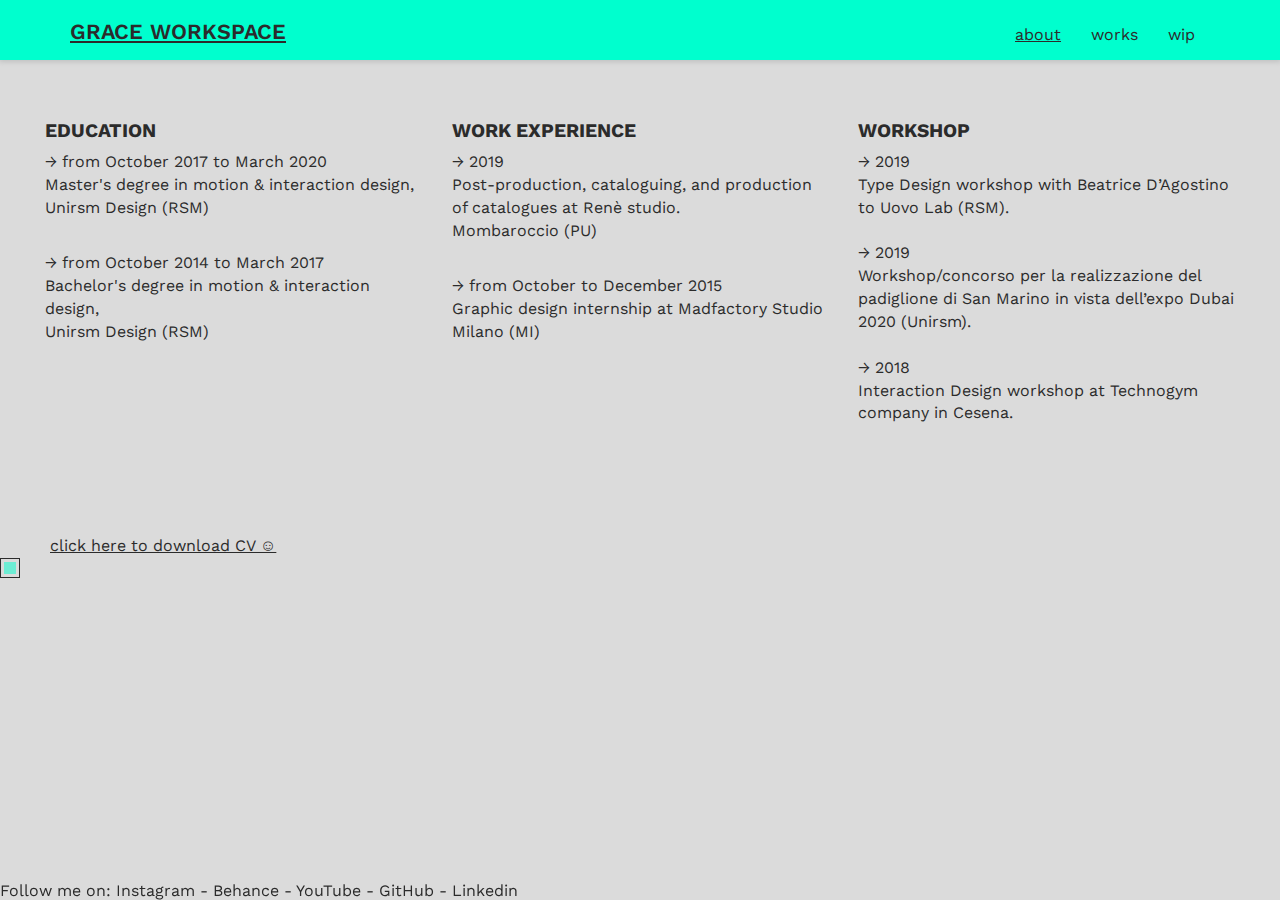
<file: about.html>
<!DOCTYPE html>
<html lang="en">
<head>
	<meta charset="utf-8">
	<meta http-equiv="X-UA-Compatible" content="IE=edge">
    <meta name="viewport" content="width=device-width, initial-scale=1">
	<title>Grace Workspace</title>
	<link rel="stylesheet" href="css/bootstrap.min.css">
    <link rel="stylesheet" href="css/style.css">

<link rel="icon" href="./images/favicon2.ico" type="image/x-icon">
     <link href="https://fonts.googleapis.com/css2?family=Work+Sans:ital,wght@0,100;0,200;0,300;0,400;0,500;0,531;0,600;0,700;0,800;0,900;1,100;1,200;1,300;1,400;1,500;1,531;1,600;1,700;1,800;1,900&display=swap" rel="stylesheet" type='text/css'>
</head>
<body>
	<header> 
		<!--barra intera-->
		<nav id="header-nav" class="navbar navbar-default">
			<div class="container">
				<div class="navbar-header">
				<div class="navbar-brand">
					<a href="index.html"> <h1> GRACE WORKSPACE </h1></a>
				</div>

			<button id="navbarToggle" type="button" class="navbar-toggle collapsed" data-toggle="collapse" data-target="#collapsable-nav" aria-expanded="false">
            <span class="sr-only">Toggle navigation</span>
            <span class="icon-bar"></span>
            <span class="icon-bar"></span>
          </button>
				</div>

			<div id="collapsable-nav" class="collapse navbar-collapse">
				<ul id="nav-list" class="nav navbar-nav navbar-right">
					<li class="visible-xs">
						<a href="index.html"><span> home </span></a>
					</li>
					<li class="active">
						<a href="index.html"><span> about</span><br class="hidden-xs"></a>
					</li>
					<li>
						<a href="works.html"><span> works </span><br class="hidden-xs"></a>
					</li>
					<li>
						<a href="wip.html"><span> wip </span><br class="hidden-xs"></a>
					</li>
				</ul>
			</div>
			</div>
		</nav>
	</header>

	<!--colonne -->
	<section id="prova" class="row">
		<div class="col-md-4 col-sm-4 col-xs-12">
			<h4> EDUCATION </h4> 
			<p> &#8594 from October 2017 to March 2020 <br>Master's degree in motion & interaction design, <br> Unirsm Design (RSM)</p> <br>
<p> &#8594 from October 2014 to March 2017<br> Bachelor's degree in motion & interaction design, <br> Unirsm Design (RSM) </p>
		</div>

		<div class="col-lg-4 col-md-4 col-sm-4 col-xs-12">
			<h4> WORK EXPERIENCE </h4> 
			<p> &#8594 2019 <br>
Post-production, cataloguing, and production of catalogues at Renè studio. <br>
Mombaroccio (PU)<br><br>

<p>&#8594 from October to December 2015 <br>
	Graphic design internship at Madfactory Studio <br>
	Milano (MI)

</p>
		</div>

		<div class="col-lg-4 col-md-4 col-sm-4 col-xs-12">
			<h4> WORKSHOP </h4> 
			<p> &#8594 2019 <br>
Type Design workshop with Beatrice D’Agostino <br>
to Uovo Lab (RSM). <br><br>

&#8594 2019 <br> Workshop/concorso per la realizzazione del padiglione di San
Marino in vista dell’expo Dubai 2020 (Unirsm). <br><br>

&#8594 2018 <br> Interaction Design workshop at Technogym company in Cesena.


</p>
		</div>
	</section>
<div id="curriculum">
<a href="cv_sito.pdf" target="blank"> click here to download CV &#9786</a>
</div>

<div id="footer" class="text-center">
    
     
      <div class="text-center">Follow me on: <a href="https://www.instagram.com/__gr._ace__/?hl=it" target="blank"> Instagram -</a> <a href="https://www.behance.net/graziapeste280" target="blank"> Behance -</a> <a href="https://www.youtube.com/channel/UCkjRX9Fz-Cb1KqOfj2qPm4w?view_as=subscriber" target="blank"> YouTube -</a> <a href="https://github.com/gr-ace-p" target="blank"> GitHub -</a> <a href="https://www.linkedin.com/in/grazia-pestillo-9b74a7161/" target="blank">Linkedin</a></div>
   
  </div>



<div class="cursor"></div>
	
	<script src="js/jquery-2.1.4.min.js"></script>
  <script src="js/bootstrap.min.js"></script>
  <script src="js/script.js"></script>

</body>
</html>
</file>
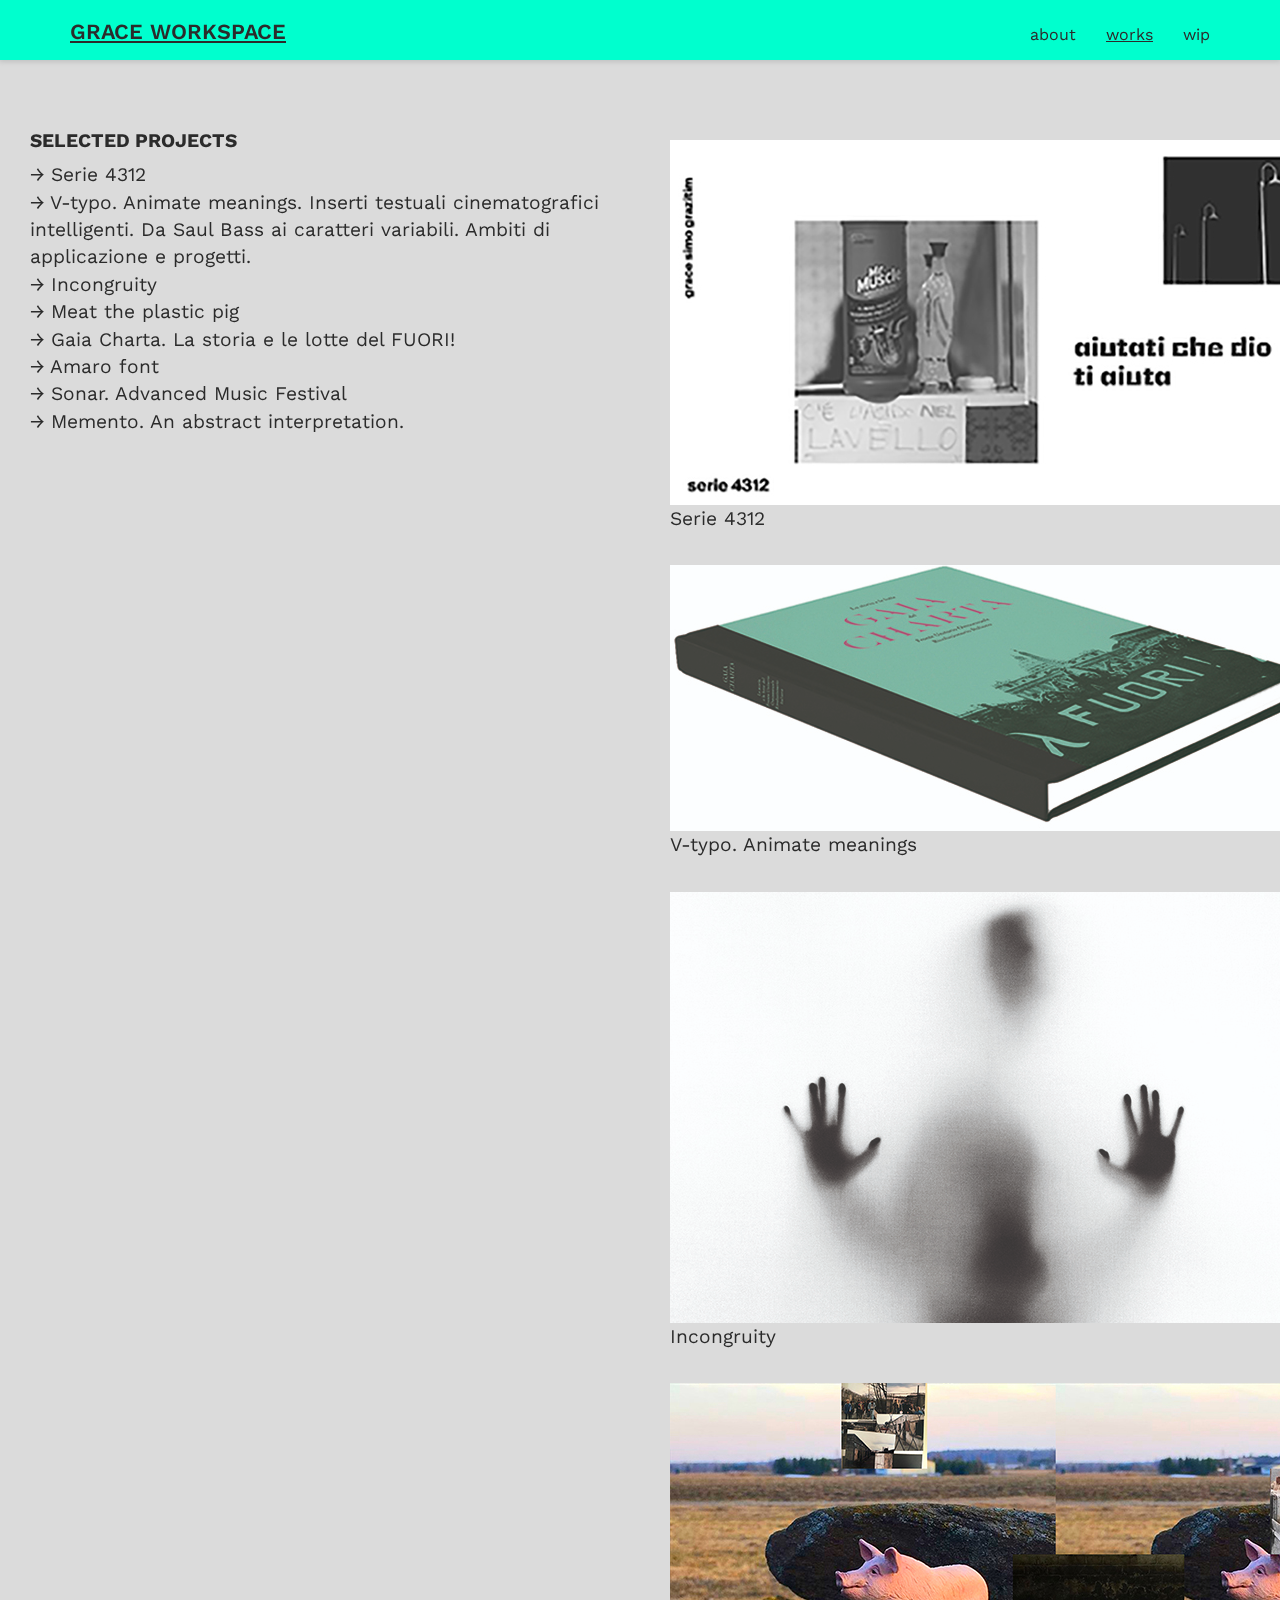
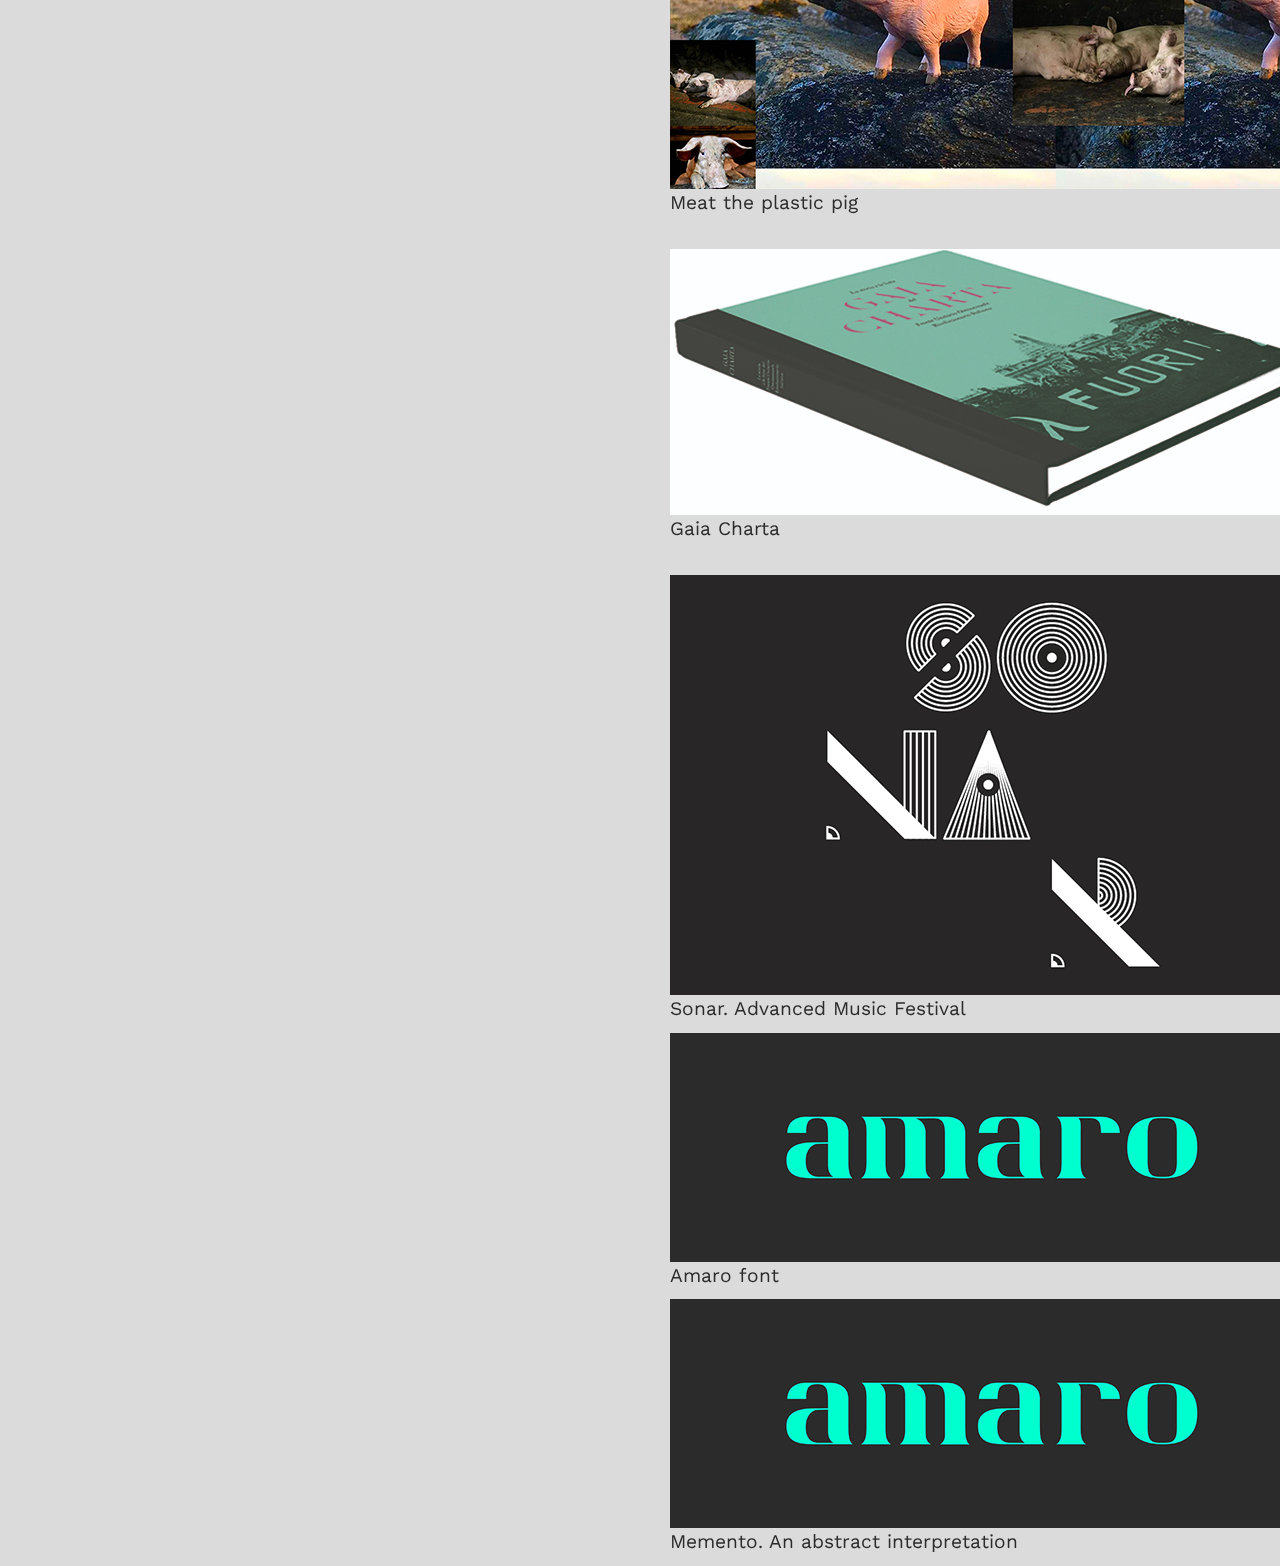
<file: works.html>
<!DOCTYPE html>
<html lang="en">
<head>
	<meta charset="utf-8">
	<meta http-equiv="X-UA-Compatible" content="IE=edge">
    <meta name="viewport" content="width=device-width, initial-scale=1">
	<title>Grace Workspace</title>
	<link rel="stylesheet" href="css/bootstrap.min.css">
    <link rel="stylesheet" href="css/style.css">
<link rel="icon" href="./images/favicon2.ico" type="image/x-icon">
     <link href="https://fonts.googleapis.com/css2?family=Work+Sans:ital,wght@0,100;0,200;0,300;0,400;0,500;0,531;0,600;0,700;0,800;0,900;1,100;1,200;1,300;1,400;1,500;1,531;1,600;1,700;1,800;1,900&display=swap" rel="stylesheet" type='text/css'>
</head>
<body>
	<header> 
		<!--barra intera-->
		<nav id="header-nav" class="navbar navbar-default navbar-fixed-top">
			<div class="container">
				<div class="navbar-header">
				<div class="navbar-brand">
					<a href="index.html"> <h1> GRACE WORKSPACE </h1></a>
				</div>

			<button id="navbarToggle" type="button" class="navbar-toggle collapsed" data-toggle="collapse" data-target="#collapsable-nav" aria-expanded="false">
            <span class="sr-only">Toggle navigation</span>
            <span class="icon-bar"></span>
            <span class="icon-bar"></span>
          </button>
				</div>

			<div id="collapsable-nav" class="collapse navbar-collapse">
				<ul id="nav-list" class="nav navbar-nav navbar-right">
					<li class="visible-xs">
						<a href="index.html"><span> home </span></a>
					</li>
					<li>
						<a href="about.html"><span> about</span><br class="hidden-xs"></a>
					</li>
					<li class="active">
						<a href="works.html"><span> works </span><br class="hidden-xs"></a>
					</li>
					<li>
						<a href="wip.html"><span> wip </span><br class="hidden-xs"></a>
					</li>
				</ul>
			</div>
			</div>
		</nav>
	</header>

	
		<section class="row" >
			<div class="col-lg-6 col-md-6 col-sm-6 col-xs-12 colonna" id="firstColumn">
				<div class="works" id="colonna1">
				<ul class="col-lg-6 col-md-6 col-sm-6 col-xs-12"> 
					<h4> SELECTED PROJECTS</h4>
					<div class="listaprog">
						<a href="#" onclick="show1()" id="firstprog" class="link"> &#8594 Serie 4312 </a>
					</div>
				
					<div class="listaprog">
						<a href="#" onclick="show2()" id="secondprog" class="link"> &#8594 V-typo. Animate meanings. Inserti testuali cinematografici intelligenti. Da Saul Bass ai caratteri variabili. Ambiti di applicazione e progetti.</a>
					</div>
				
					<div class="listaprog">
						<a href="#" onclick="show3()" id="thirdprog" class="link"> &#8594 Incongruity </a>
					</div>
					<div class="listaprog">
						<a href="#" onclick="show4()" id="fourthprog" class="link"> &#8594 Meat the plastic pig </a>
					</div>
					<div class="listaprog">
						<a href="#" onclick="show5()" id="fifthprog" class="link">&#8594 Gaia Charta. La storia e le lotte del FUORI!  </a>
					</div>
					<div class="listaprog">
						<a href="#" onclick="show6()" id="sixthprog" class="link"> &#8594 Amaro font </a>
					</div>
					<div class="listaprog">
						<a href="#" onclick="show7()" id="seventhprog" class="link">&#8594 Sonar. Advanced Music Festival </a>
					</div>

					<div class="listaprog">
						<a href="#" onclick="show8()" id="seventhprog" class="link">&#8594 Memento. An abstract interpretation. </a>
					</div>
				</ul>
			</div>
		</div>
<div class="col-lg-6 col-md-6 col-sm-6 col-xs-12 colonna box secondColumn" style="padding-right: 0px;" id="secondaColonna">
		<div id="prog" class="Prog" style="padding-right: 30px;">
			
			<img class="imgresize" onclick="show1()" src="./images/serie4312.jpg">
			<p>Serie 4312 </p> <br>
			<img class="imgresize" onclick="show2()" src="./images/copertina.jpg">
	

			<p>V-typo. Animate meanings </p> <br>
			<img class="imgresize" onclick="show3()" src="./images/moodboard1.jpg">
			

			<p>Incongruity </p><br>
			<img class="imgresize" onclick="show4()" src="./images/plasticpig1.jpg">
			

			<p>Meat the plastic pig </p><br>
			<img class="imgresize" onclick="show5()" src="./images/copertina.jpg">
			

			<p>Gaia Charta</p><br>
			<img class="imgresize" onclick="show6()" src="./images/sonar.jpg">
			

			<p>Sonar. Advanced Music Festival</p>

			<img class="imgresize" onclick="show7()" src="./images/amaro.jpg">
			

			<p>Amaro font</p>

			<img class="imgresize" onclick="show8()" src="./images/amaro.jpg">
			

			<p>Memento. An abstract interpretation</p>

		

	</div>
</div>
</section>







<div class="cursor"></div>
	
	<script src="js/jquery-2.1.4.min.js"></script>
  <script src="js/bootstrap.min.js"></script>
  <script src="js/workscript.js"></script>

</body>
</html>
</file>
<file: css/style.css>
body {
  font-size: 16px;
  color: #2b2b2b;
  background-color: #dbdbdb;
  font-family: 'Work Sans', sans-serif;
  overflow-x: hidden;
  height: 100%;
}

/********** cursore **********/

.cursor{
	width: 20px;
    height: 20px;
    border: 1px solid #2b2b2b;
    /*border-radius: 50%;*/
    position: absolute;
    transition-duration: 200ms;
    transition-timing-function: ease-out;
    animation: cursorAnim .5s infinite alternate;
    pointer-events: none;
}

.cursor::after{
	content: "";
	width: 10px;
    height: 10px;
    border: 6px solid #00ffce;
    opacity: .5;
    /*border-radius: 50%;*/
    position: absolute;
    transition-duration: 200ms;
    top: 3px;
    left: 3px;
    animation: cursorAnim2 .5s infinite alternate;
    
}



@keyframes cursorAnim {
    from {
        transform: scale(2);
    }
    to {
        transform: scale(1.5);
    }
}

@keyframes cursorAnim3 {
    from {
        transform: scale(.2);
    }
    to {
        transform: scale( .5);
    }
}




@keyframes cursorAnim3 {
    0% {
        transform: scale(1);
    }
    50% {
        transform: scale(3);
    }
    100% {
        transform: scale(1);
        opacity: 0;
    }
}

.expand {
    animation: cursorAnim3 .5s forwards;
    border: 1px solid #00ffce;
}

/********** navbar **********/

#header-nav{
	background-color:#00ffce;
	border-radius: 0;
	border: 0; 
}

.navbar {
 box-shadow: 0 1px 5px 1px #bfc1c1;
}


.navbar-brand h1 {
	color:#2b2b2b;
	font-size: 1.2em;
	
	margin-top: 5px;
	text-decoration: underline;
}



button.navbar-toggle{
	clear: both;
	margin-top: -55px;

}

#nav-list{
	margin-top: 10px;

}

#nav-list li a {
	color:#2b2b2b;
	text-align: center;
  font-variation-settings:"wght" 400;

}

#nav-list li a:hover {
	text-decoration: underline;
	background-color: #00ffce;
  font-variation-settings:"wght" 600;

}

.navbar-default .navbar-nav>.active>a, .navbar-default{
	background-color: #00ffce;
  font-variation-settings:"wght" 600;
}


/********** jumbotron **********/

#main-content .jumbotron{
	background-color: #dbdbdb;
  margin-bottom: 0px;
  padding-bottom: 4px;
}

.jumbotron > span {
	color: #2b2b2b;
	background-color: #00ffce;
	font-variation-settings:"wght" 400;
	font-size: 30px;

}

.jumbotron > span:hover {
	
	font-variation-settings:"wght" 750;
	transition: 1s;
	
}

.jumbotron a {
	color: #444444;
	
	font-size: 27px;
}

.text-left{
  padding-left: 60px;
  font-size: 13px;
}

#prova {
margin-top: 50px;
margin-right: 30px;
margin-left: 30px;
}




h4{
	font-size: 1.2em;
	font-weight: bold;
}
h5{

	font-weight: bold;
}

h3{
	margin-top: 90px;
	text-align: center;
	font-weight: bold;
}

#curriculum > a{
	text-align: center;
	text-decoration: underline;
	color: #2b2b2b;
}

#curriculum {
padding-left: 50px;
padding-top: 100px;
margin-right: auto;
margin-left: auto;
}

/*.panel-footer{
  padding: 0 15px;
	background-color: #dbdbdb;
	/*margin-bottom: 0px;
	/*margin-top: 150px;
  position: absolute;
  border-bottom: 0;
  left: 0;
  width: 100%;
} */

#footer{
  position: fixed;
  bottom: 0px;
  /*margin: 0 auto;
  background-color: #dbdbdb;
  border: 0;*/
  height: 20px;
}

.text-left{
  padding-left: 10px;
}


.text-center > a{

	color: #2b2b2b;
}

.text-center > a:hover{
	color: #00ffce;
}

.active{
	text-decoration: underline;
}

/********** Works **********/
#titoli {
margin-top: 50px;
margin-right: 30px;
margin-left: 30px;
padding-right: 50px;
position: absolute;
}

#titoli p {
  font-size: 1.3em;
}

#titoli p:hover {
  text-decoration: underline;
}


#descrizione{
  margin-top: 50px;
margin-right: 30px;
margin-left: 30px;
padding-left: 50px;
padding-right: 10px;
  float:right;
  position: relative;
}

#descrizione p {
  font-size: 1.3em;
}

.clicked{
    position: relative;
    left: -30px;
}

#secondacolonna{
    margin-top: 0px;
    padding-top: 15px;
    background-color: white;
}
  .titolo{
        margin-top: 15px;
        padding-right: 15px;
    }

    .colonna{
      padding-left: 30px;
    }

    #colonna1{
     
}

    .Prog{
    margin-top: 140px;
    margin-right: 30px;
    padding-right: 30px;
    position: absolute;

  }
   .imgresize{
    
    position: relative;
    /*left: -10px;*/
    object-fit: contain;
   }

  .link{
    position: relative;
    left: 0;

}

.link:hover {

    color: #2b2b2b;
}

ul{
  margin-top: 90px;
  list-style-type: none;
  padding-left: 30px;

}

.works ul{
  position: fixed;
}
.listaprog>a {
  color:#2b2b2b;
  font-size: 1.2em;
  font-variation-settings:"wght" 400;
}

.listaprog>a:hover {
  color:#2b2b2b;
  font-size: 1.2em;
  font-variation-settings:"wght" 750;
text-decoration: none;
transition: .3s;
background-color: #00ffce;
}


#prog>p {
    color:#2b2b2b;
    font-size: 1.2em;
}

.works{
  padding-top: 30px;
position: sticky;
top: 50px;

}

#firstColumn{
  position: sticky;
top: 50px;
}

.titoloprog{
font-weight: 700;
text-decoration: underline;
}


.sottotitoloprog{
font-weight: 400;
font-style: italic;
}
.imgprog{
  margin-bottom: 10px;
}
p.testoprog{
  font-size: 15px;
  font-weight: 400;
  margin-top: 15px;
  padding-right: 15px;
}

p.testoprog2{
  font-weight: 300;
  font-size: 10px;
  margin-top: 15px;
  padding-right: 15px;
}

.videoprog{
  margin-bottom: 15px;
  width: 650px;
}

.colorclass{
    background-color: #00ffce;
}


.underline{
  background-color: #00ffce;
}


/********** Extra small devices only **********/
@media (max-width: 767px) {
  /* Header */
  .navbar-brand {
    padding-top: 10px;
    height: 80px;
  }
  .navbar-brand h1 { /* Restaurant name */
    padding-top: 15px;
    font-size: 5vw; /* 1vw = 1% of viewport width */
  }
  

  #collapsable-nav a { /* Collapsed nav menu text */
    font-size: 1.2em;
  }

  .jumbotron span {
  	font-size: 25px;
  }

  .jumbotron a span{
	color: #2b2b2b;
	
	font-size: 25px;
}


   #prova{
	margin-right: 0px;
	margin-left: 20px;
}

#curriculum {
padding-left: 35px;
padding-top: 20px;
	margin-right: auto;
	margin-left: auto;
}

#btn {
    display:none;
}
#firstColumn{
  display: none;
}

.text-left{
  padding-left: 30px;
  font-size: 13px;
}

.text-center{
  border-bottom: 0;
 margin-top: 50px;
} 

#footer{
  position: relative;

  
  /*margin: 0 auto;
  background-color: #dbdbdb;
  border: 0;*/
  height: 20px;
}




 }

 /********** Extra small devices only **********/
@media (max-width: 991px) {
  #firstColumn{
  display: none;
}
}
</file>
